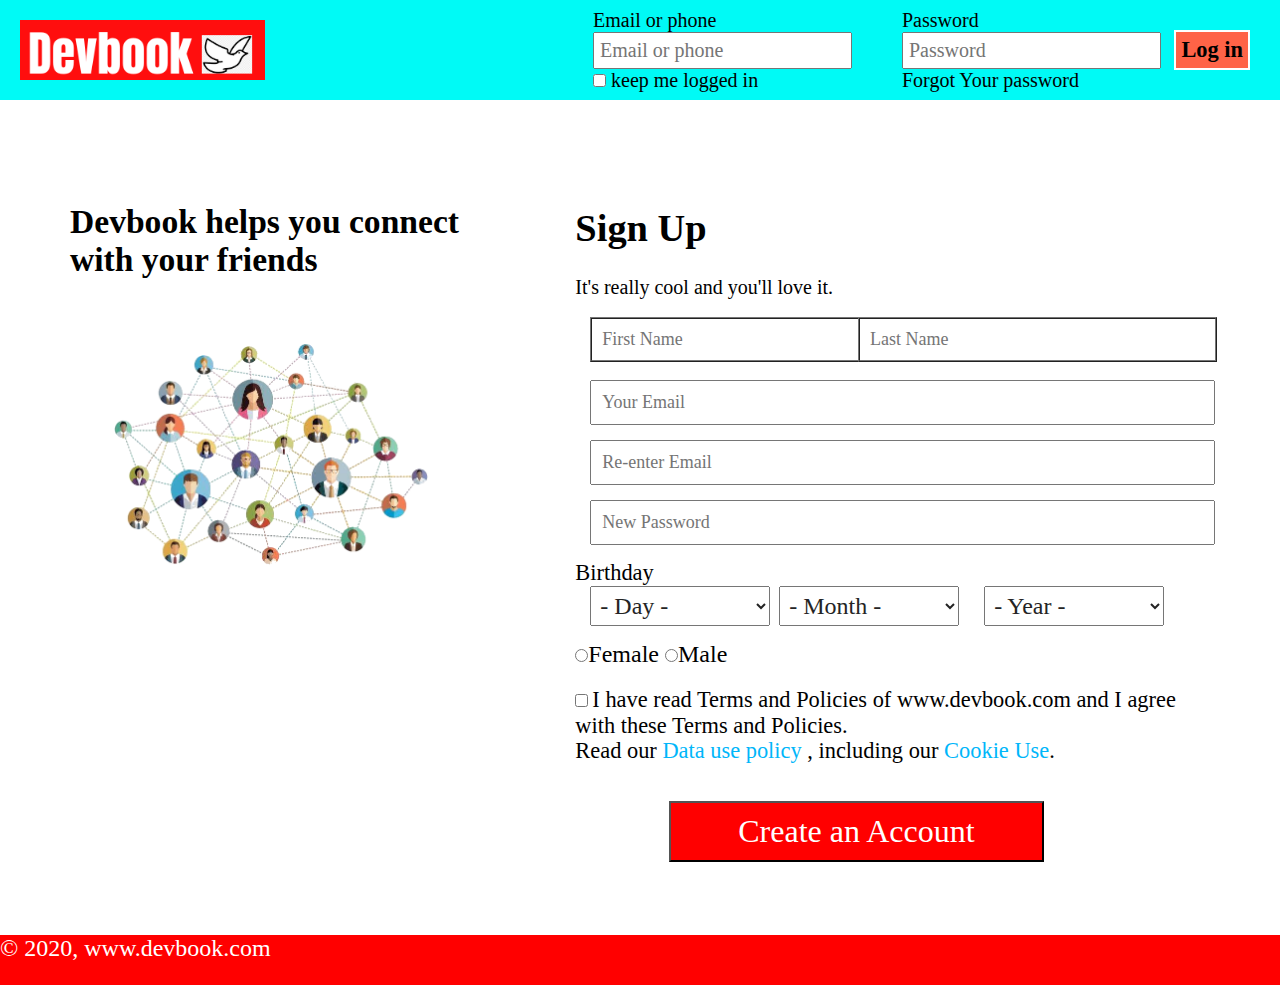
<file: index.html>
<!DOCTYPE html>
<html>
<head>
	<title>www.devbook.com</title>
	<link rel="stylesheet" type="text/css" href="css/devbook.css">
	<link rel="stylesheet" type="text/css" href="css/normalisecss.css">
</head>
<body>

	<header>
		<div class="logo">
			<img src="images/devbooklogo.png" alt="devbook.com">
		</div>

		<div class="login">
			<form action="">
				<div class="name">
					<label>Email or phone</label>
					<br>
					<input type="text" name="text" placeholder="Email or phone">
					<br>
					<div class="checkbox">
						<input type="checkbox" name="checkbox" for="fuckfuck"> 
						<label id="fuckfuck">
							keep me logged in
						</label>
						
					</div>
				</div>
				<div class="pass">
					<label>Password</label>
					<br>
					<input type="Password" name="Password" placeholder="Password">
					<br>
					<a href="pages/forgotpassword.html">Forgot Your password</a>
				</div>
			    
			</form>

			<div class="sub">
			    	<button>
			    		<a href="#">Log in  </a>
			    	</button>
			    	
			</div>
			
		</div>
	</header>

	<article class="midpart">

		<main>
		<div class="leftheading">
			<h1>
			Devbook helps you connect with your friends
		    </h1>
		</div>
		<br>
		<div class="leftimg"> 
			<img src="images/devback.png" alt="devbook-network">
		</div>


	</main>

	<aside>
		<div class="rightheading">
			<h1>
				Sign Up
			</h1>
			<p>
				It's really cool and you'll love it.
			</p>
			<br>
		</div>
		<div class="signupform">
			<form>
				
				<div class="naamkachakkar">

					<div class="half1">
						
							<input type="text" name="text" placeholder="First Name" >

					</div>		
				 

					<div class="half2">
						
							<input type="text" name="text" placeholder="Last Name" >

					</div>		
				 

				
				</div>
					
				<br>
					<input type="Email" name="Email" placeholder="Your Email" class="full">
				<br>
					<input type="Email" name="Email" placeholder="Re-enter Email" class="full">

				<br>
					<input type="password" name="password" placeholder="New Password" class="full">
				
				<br>
				<label style="margin: 8px 0 5px 0">
					Birthday
				</label>
				<br>
				<select class="fullb1" style="font-size: x-large; padding: 5px; color: #242424">
					 <option >- Day -</option>
<option value="1">1</option>
<option value="2">2</option>
<option value="3">3</option>
<option value="4">4</option>
<option value="5">5</option>
<option value="6">6</option>
<option value="7">7</option>
<option value="8">8</option>
<option value="9">9</option>
<option value="10">10</option>
<option value="11">11</option>
<option value="12">12</option>
<option value="13">13</option>
<option value="14">14</option>
<option value="15">15</option>
<option value="16">16</option>
<option value="17">17</option>
<option value="18">18</option>
<option value="19">19</option>
<option value="20">20</option>
<option value="21">21</option>
<option value="22">22</option>
<option value="23">23</option>
<option value="24">24</option>
<option value="25">25</option>
<option value="26">26</option>
<option value="27">27</option>
<option value="28">28</option>
<option value="29">29</option>
<option value="30">30</option>
<option value="31">31</option>
				</select>
				</select><select name="DOBMonth" class="fullb2" style="font-size: x-large; padding: 5px; color: #242424">
<option>- Month -</option>
<option value="January">January</option>
<option value="Febuary">Febuary</option>
<option value="March">March</option>
<option value="April">April</option>
<option value="May">May</option>
<option value="June">June</option>
<option value="July">July</option>
<option value="August">August</option>
<option value="September">September</option>
<option value="October">October</option>
<option value="November">November</option>
<option value="December">December</option>
</select><select name="DOBYear" class="fullb1" style="font-size: x-large; padding: 5px; color: #242424">
<option>- Year -</option>
<option value="2020">2020</option>
<option value="2019">2019</option>
<option value="2018">2018</option>
<option value="2017">2017</option>
<option value="2016">2016</option>
<option value="2015">2015</option>
<option value="2014">2014</option>
<option value="2013">2013</option>
<option value="2012">2012</option>
<option value="2011">2011</option>
<option value="2010">2010</option>
<option value="2009">2009</option>
<option value="2008">2008</option>
<option value="2007">2007</option>
<option value="2006">2006</option>
<option value="2005">2005</option>
<option value="2004">2004</option>
<option value="2003">2003</option>
<option value="2002">2002</option>
<option value="2001">2001</option>
<option value="2000">2000</option>
<option value="1999">1999</option>
<option value="1998">1998</option>
<option value="1997">1997</option>
<option value="1996">1996</option>
<option value="1995">1995</option>
<option value="1994">1994</option>
<option value="1993">1993</option>
<option value="1992">1992</option>
<option value="1991">1991</option>
<option value="1990">1990</option>
<option value="1989">1989</option>
<option value="1988">1988</option>
<option value="1987">1987</option>
<option value="1986">1986</option>
<option value="1985">1985</option>
<option value="1984">1984</option>
<option value="1983">1983</option>
<option value="1982">1982</option>
<option value="1981">1981</option>
<option value="1980">1980</option>
<option value="1979">1979</option>
<option value="1978">1978</option>
<option value="1977">1977</option>
<option value="1976">1976</option>
<option value="1975">1975</option>
<option value="1974">1974</option>
<option value="1973">1973</option>
<option value="1972">1972</option>
<option value="1971">1971</option>
<option value="1970">1970</option>
<option value="1969">1969</option>
<option value="1968">1968</option>
<option value="1967">1967</option>
<option value="1966">1966</option>
<option value="1965">1965</option>
<option value="1964">1964</option>
<option value="1963">1963</option>
<option value="1962">1962</option>
<option value="1961">1961</option>
<option value="1960">1960</option>
<option value="1959">1959</option>
<option value="1958">1958</option>
<option value="1957">1957</option>
<option value="1956">1956</option>
<option value="1955">1955</option>
<option value="1954">1954</option>
<option value="1953">1953</option>
<option value="1952">1952</option>
<option value="1951">1951</option>
<option value="1950">1950</option>
<option value="1949">1949</option>
<option value="1948">1948</option>
<option value="1947">1947</option>
<option value="1946">1946</option>
<option value="1945">1945</option>
<option value="1944">1944</option>
<option value="1943">1943</option>
<option value="1942">1942</option>
<option value="1941">1941</option>
<option value="1940">1940</option>
<option value="1939">1939</option>
<option value="1938">1938</option>
<option value="1937">1937</option>
<option value="1936">1936</option>
<option value="1935">1935</option>
<option value="1934">1934</option>
<option value="1933">1933</option>
<option value="1932">1932</option>
<option value="1931">1931</option>
<option value="1930">1930</option>
</select>

				<br>
				<div class="gender">
					<input type="radio" name="Fuck">Female
				    <input type="radio" name="Fuck">Male

				</div>
				<br>
				<input type="checkbox" name="checkbox" id="ossm">
				<label for="ossm" class="hei"> I have read Terms and Policies of www.devbook.com and I agree with these Terms and Policies.</label>
				<br>
				<p>
					Read our<a href="#"> Data use policy</a>  , including our <a href="#">Cookie Use</a>.
				</p>

				<br>
				<br>
				<button class="fullsign">
					<a href="#">Create an Account</a>
				</button>


			</form>
			
		</div>
	</aside>

		

	</article>

	<br>
	<br>
	<br>
	<br>
	<footer>
		<p>
			&copy; 2020, www.devbook.com
		</p>
	</footer>


</body>
</html>
</file>
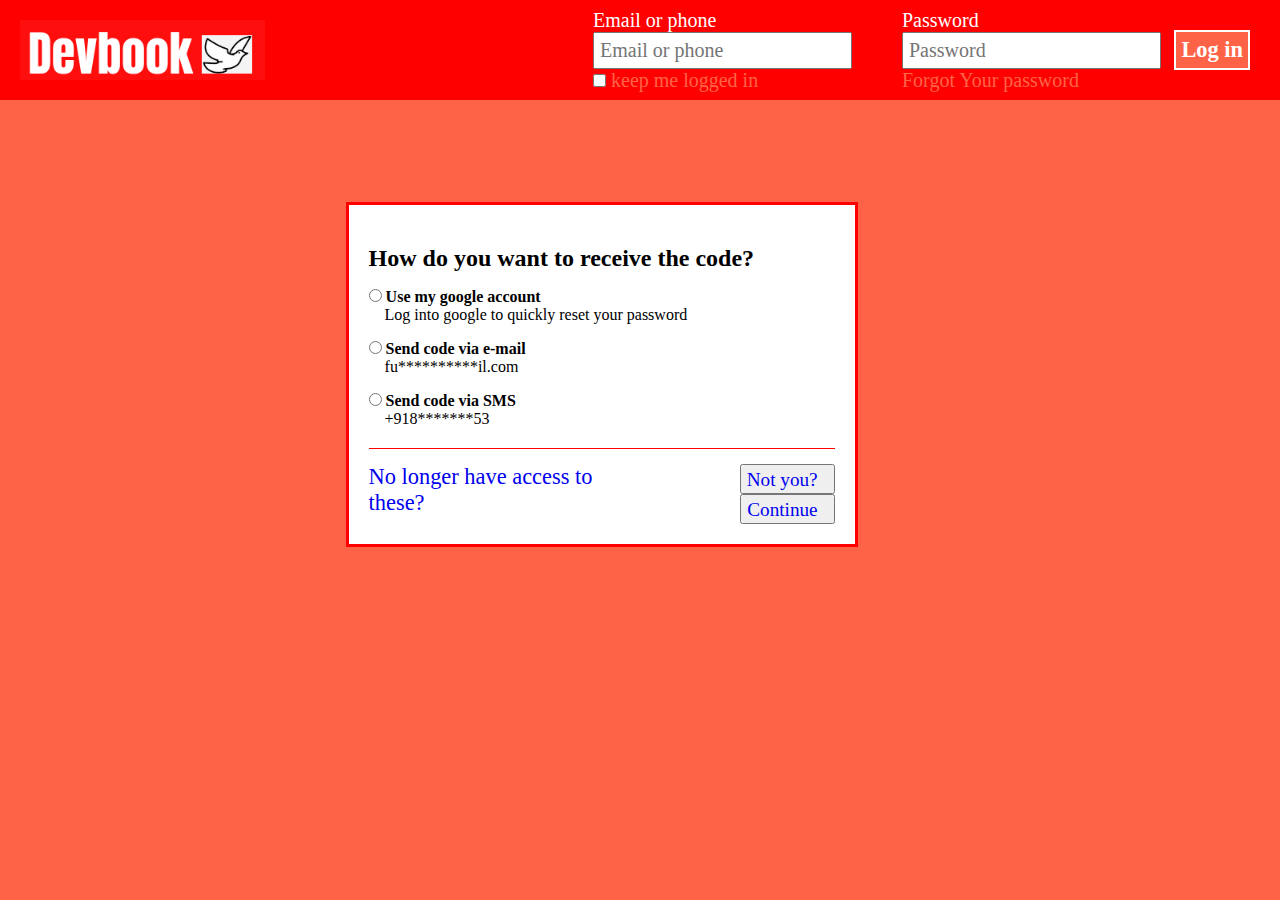
<file: pages/forgotpassword.html>
<!DOCTYPE html>
<html>
<head>
	<title>
		Forget Your Password
	</title>
	<link rel="stylesheet" type="text/css" href="../css/forgotpassword.css">
	<link rel="stylesheet" type="text/css" href="../css/normalisecss.css">
	
</head>
<body>


	<header>
		<div class="logo">
			<img src="../images/devbooklogo.png" alt="devbook.com">
		</div>

		<div class="login">
			<form action="">
				<div class="name">
					<label>Email or phone</label>
					<br>
					<input type="text" name="text" placeholder="Email or phone">
					<br>
					<div class="checkbox">
						<input type="checkbox" name="checkbox" for="fuckfuck"> 
						<label id="fuckfuck">
							keep me logged in
						</label>
						
					</div>
				</div>
				<div class="pass">
					<label>Password</label>
					<br>
					<input type="Password" name="Password" placeholder="Password">
					<br>
					<a href="pages/forgotpassword.html">Forgot Your password</a>
				</div>
			    
			</form>

			<div class="sub">
			    	<button>
			    		<a href="#">Log in  </a>
			    	</button>
			    	
			</div>
			
		</div>
	</header>


	<main>
		
		<h2>How do you want to receive the code?</h2>

		<div class="option1">
			

        <input type="radio" name="fuck">
        
        	<b>Use my google account</b>
        	<br>
        	   &nbsp;&nbsp;&nbsp; Log into google to quickly reset your password
        

		</div>



		<div class="option1">


        <input type="radio" name="fuck">
        
        	<b>Send code via e-mail</b>
        	<br>
        	   &nbsp;&nbsp;&nbsp; fu**********il.com
        

			

		</div>



		<div class="option1">
		

        <input type="radio" name="fuck">
        
        	<b>Send code via SMS</b>
        	<br>
        	   &nbsp;&nbsp;&nbsp; +918*******53
        	

		</div>


		<div class="option2">

			<a href="noaccess.html"> No longer have access to these?</a>

			<div class="floatright">
				

			<button > 

				<a href="forgotpasswordnotyou.html">Not you?</a>
				
			</button>

			<button > 
				
				<a href="forgotpasswordcontinue.html">Continue</a>
			</button>
			


			</div>

		</div>


	</main>
<!-- 
    <div class="aakhrigyan">
    	<p>
			You can see your name and profile picture because you are using a browser that you have logged in before.
		</p>


    </div> -->
</body>
</html>
</file>
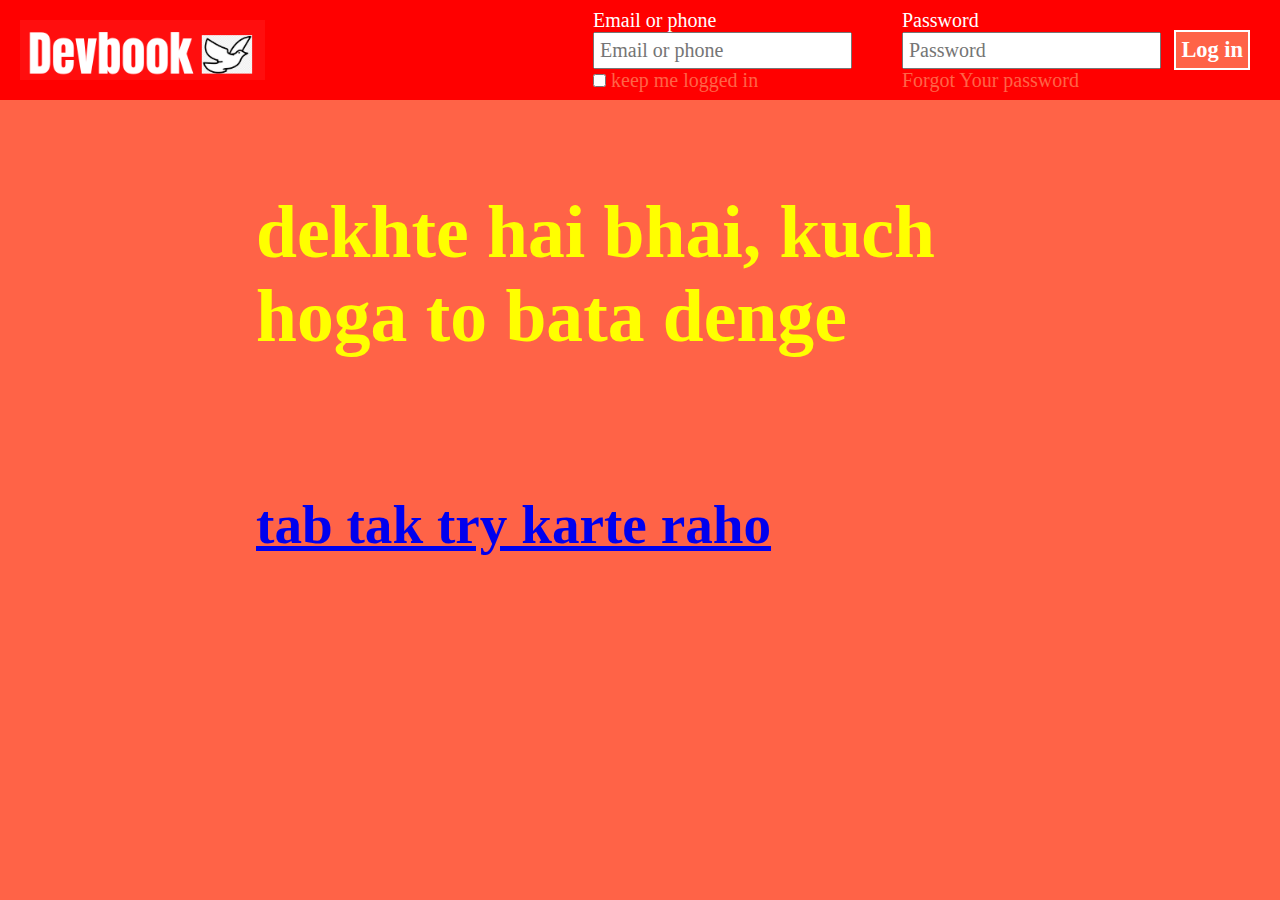
<file: pages/forgotpasswordcontinue.html>
<!DOCTYPE html>
<html>
<head>
	<title>
		Continue
	</title>
	<link rel="stylesheet" type="text/css" href="../css/forgotpasswordcontinue.css">
	<link rel="stylesheet" type="text/css" href="../css/normalisecss.css">
	
</head>
<body>



	<header>
		<div class="logo">
			<img src="../images/devbooklogo.png" alt="devbook.com">
		</div>

		<div class="login">
			<form action="">
				<div class="name">
					<label>Email or phone</label>
					<br>
					<input type="text" name="text" placeholder="Email or phone">
					<br>
					<div class="checkbox">
						<input type="checkbox" name="checkbox" for="fuckfuck"> 
						<label id="fuckfuck">
							keep me logged in
						</label>
						
					</div>
				</div>
				<div class="pass">
					<label>Password</label>
					<br>
					<input type="Password" name="Password" placeholder="Password">
					<br>
					<a href="pages/forgotpassword.html">Forgot Your password</a>
				</div>
			    
			</form>

			<div class="sub">
			    	<button>
			    		<a href="#">Log in  </a>
			    	</button>
			    	
			</div>
			
		</div>
	</header>


	<main>
		
		<h1>dekhte hai bhai, kuch hoga to bata denge</h1>
        <br>
        <br>
        <h2>
       <a href="../index.html"> tab tak try karte raho</a>
		</h2>

	</main>
</body>
</html>
</file>
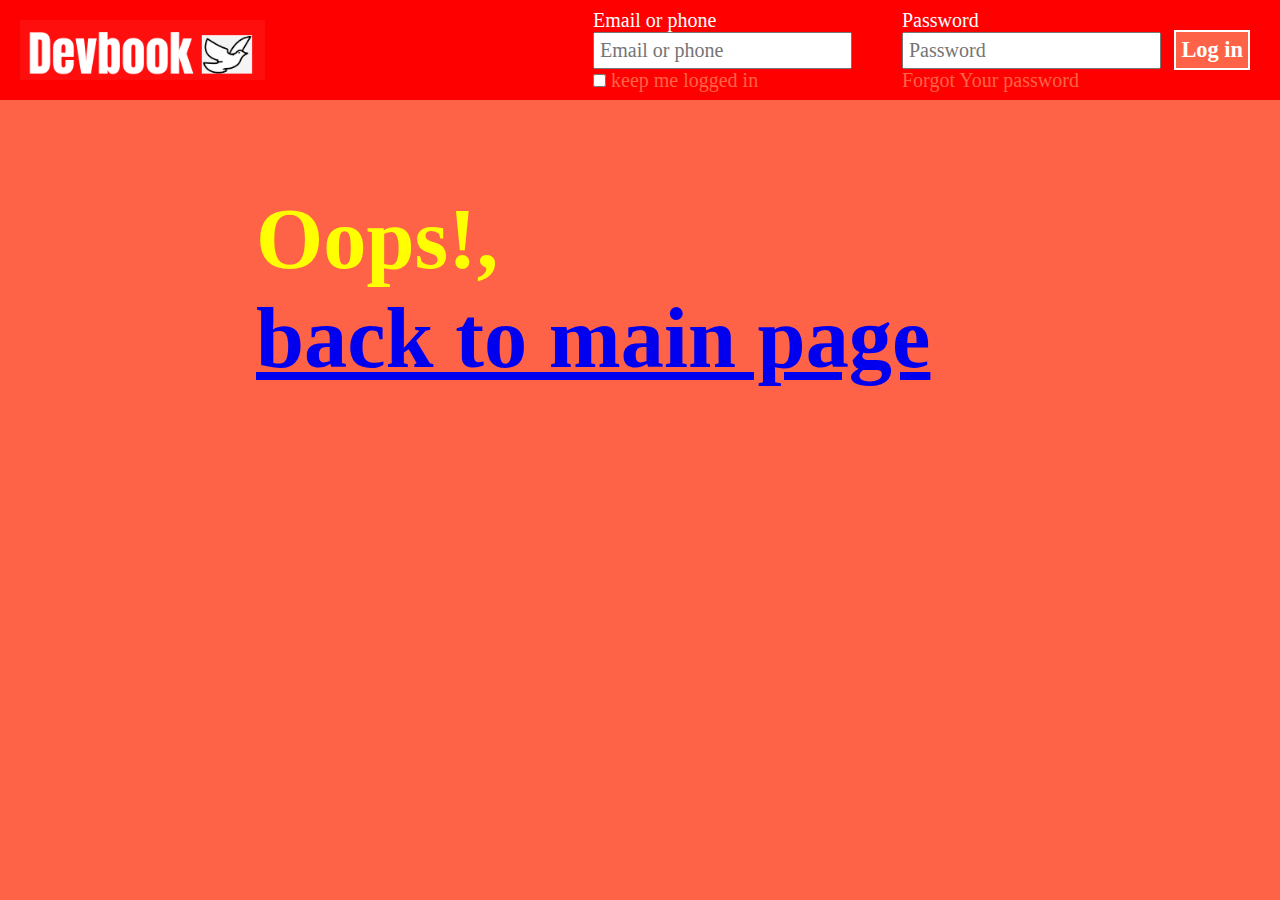
<file: pages/forgotpasswordnotyou.html>
<!DOCTYPE html>
<html>
<head>
	<title>
		Continue
	</title>
	<link rel="stylesheet" type="text/css" href="../css/forgotpasswordnotyou.css">
	<link rel="stylesheet" type="text/css" href="../css/normalisecss.css">
	
</head>
<body>



	<header>
		<div class="logo">
			<img src="../images/devbooklogo.png" alt="devbook.com">
		</div>

		<div class="login">
			<form action="">
				<div class="name">
					<label>Email or phone</label>
					<br>
					<input type="text" name="text" placeholder="Email or phone">
					<br>
					<div class="checkbox">
						<input type="checkbox" name="checkbox" for="fuckfuck"> 
						<label id="fuckfuck">
							keep me logged in
						</label>
						
					</div>
				</div>
				<div class="pass">
					<label>Password</label>
					<br>
					<input type="Password" name="Password" placeholder="Password">
					<br>
					<a href="pages/forgotpassword.html">Forgot Your password</a>
				</div>
			    
			</form>

			<div class="sub">
			    	<button>
			    		<a href="#">Log in  </a>
			    	</button>
			    	
			</div>
			
		</div>
	</header>

	<main>
		

		<h1>Oops!,
        <br>
       <a href="../index.html"> back to main page</a>
		</h1>
	</main>
</body>
</html>
</file>
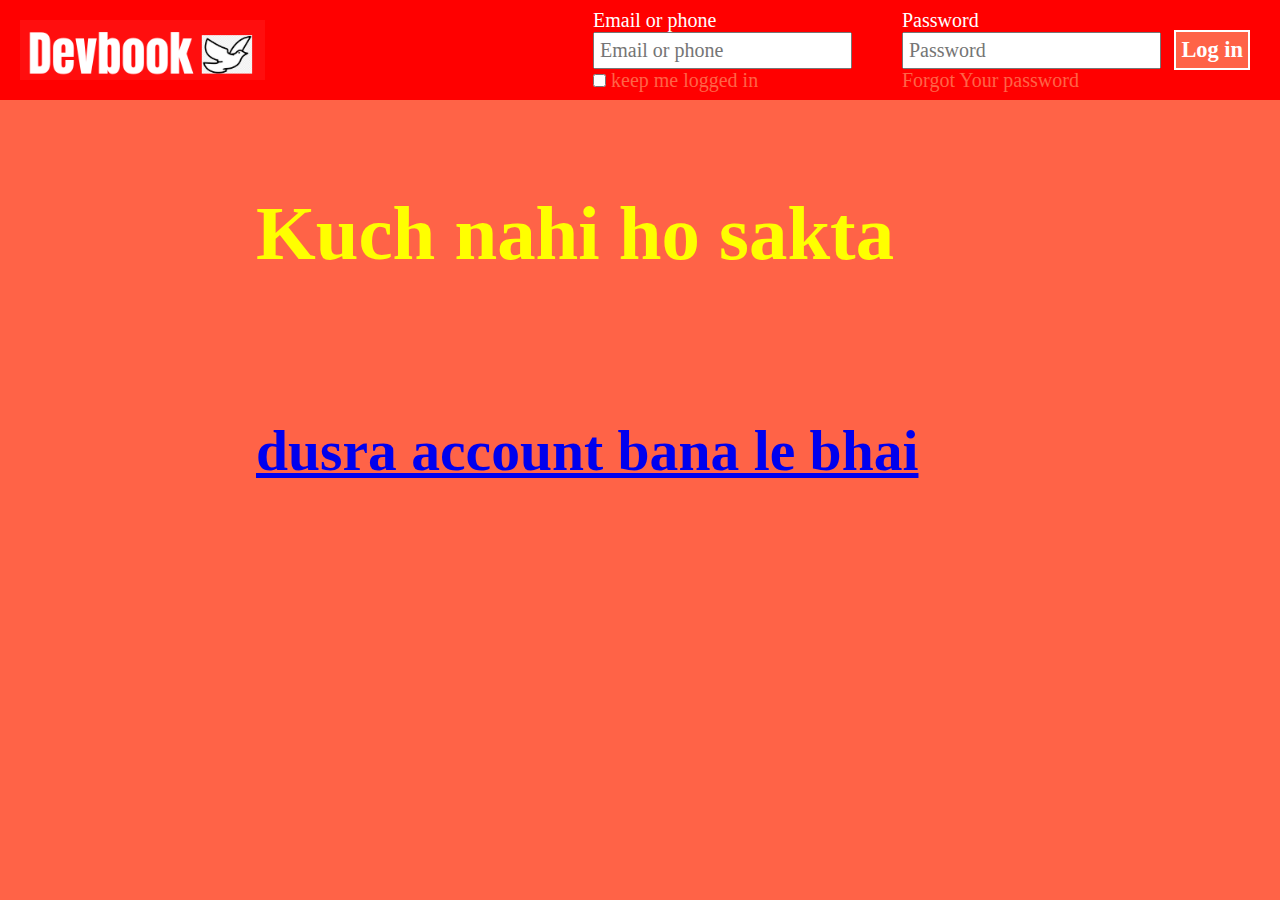
<file: pages/noaccess.html>
<!DOCTYPE html>
<html>
<head>
	<title>
		Continue
	</title>
	<link rel="stylesheet" type="text/css" href="../css/noaccess.css">
	<link rel="stylesheet" type="text/css" href="../css/normalisecss.css">
	
</head>
<body>


	<header>
		<div class="logo">
			<img src="../images/devbooklogo.png" alt="devbook.com">
		</div>

		<div class="login">
			<form action="">
				<div class="name">
					<label>Email or phone</label>
					<br>
					<input type="text" name="text" placeholder="Email or phone">
					<br>
					<div class="checkbox">
						<input type="checkbox" name="checkbox" for="fuckfuck"> 
						<label id="fuckfuck">
							keep me logged in
						</label>
						
					</div>
				</div>
				<div class="pass">
					<label>Password</label>
					<br>
					<input type="Password" name="Password" placeholder="Password">
					<br>
					<a href="pages/forgotpassword.html">Forgot Your password</a>
				</div>
			    <div class="sub">
			    	<button>
			    		<a href="#">Log in  </a>
			    	</button>
			    	
			    </div>
			</form>
			
		</div>
	</header>



	<main>
		
		<h1>Kuch nahi ho sakta</h1>
        <br>
        <br>
        <h2>
       <a href="../index.html"> dusra account bana le bhai</a>
		</h2>


	</main>




</body>
</html>
</file>
<file: css/devbook.css>
*
	{
		margin: 0;
		padding: 0;
		box-sizing: border-box;
	}

	body
	{
		background-color: white;
	}

	header
	{
		width: 100%;
		height: 100px;
		display: flex;
		justify-content: space-between;
		align-items: center;
		background-color: #00FAF6;
		padding: 20px;
		position: relative;
	}


	header .logo img
	{
		width:80%;
		height: 80%;
		float: left;

	}

	header .login
	{
		/*position: absolute;
		right:100px;*/
		width: 50%;
		margin-right: 140px;
		height: auto;
		float: right;
	}


	header .login form
	{
		display: flex;
		/*justify-content: space-between;*/
		padding-left: 15%;
		color: black;
		font-size: 20px;
	}

	header .login form .name
	{
		margin-right: 50px;

	}

	header .login form .name .checkbox
	{
		color: black;
	}

	header .login form .name input[type=checkbox]:checked+label
	{
		color: black;

	}

	header .login form input
	{
		padding: 5px;
	}

	header .login form .pass
	{
		margin-right: 50px;

	}

	header .login form .pass a
	{
		text-decoration: none;
		color: black;

	}


	header .login form .pass a:hover
	{
		color: black;
		font-size: 1.3rem;
	}

	header .sub
	{
		position: absolute;
		top: 30px;
		right:30px;
		/*padding-top: 14px;*/
	}



	header .sub button
	{
		padding: 5px;
		background-color: #ff6347;
		border: 2px solid white;
	}

	header .sub button a
	{
		font-size: 1.4rem;
		font-weight: 700;	
		text-decoration: none;
		color: black;
	}

	header .sub button a:hover
	{
		font-size: 1.6rem;
		transform: all;
		/*color: red;*/
		/*background-color: white;*/
	}

	article
	{
		width: 100%;
		height: auto;
		display: flex;
		margin-top: 80px;
		justify-content: space-between;
		/*align-items: center;*/

	}

	main
	{
		width: 50%;
		height: auto;
		padding-left: 70px;
		float: left;
		/*border: 2px solid blue;*/
	}


	main .leftheading h1
	{
		color:black;
		font-size: 2.1rem;
	}


	main .leftimg img
	{
		width: 80%;
		height: auto;
		margin-left: 10%;
		margin-top: 5%;
		display: block;
		align-items: center;
	}


	aside
	{
		float: right;
		padding-left: 100px;
		padding-right: 80px;
	    color: black;
	
	    /*border: 2px 07lid blue;*/
	}

	aside .rightheading h1
	{
		font-size: 2.4rem;
	}

	aside .rightheading p
	{
		font-size: 20px;
	}


	aside .signupform form .naamkachakkar
	{
		width: 100%;
		display: flex;
		justify-content: space-between;
	}

	aside .signupform form .naamkachakkar .half1  input
	{
		
		width: 105%;
		margin-left: 15px;
		font-size: large;
		border-style: ridge;
		padding: 10px;

	}

	aside .signupform form .naamkachakkar .half2 input
	{
		width: 105%;
		margin-right: 95px;
		font-size: large;
		border-style: ridge; 
		padding: 10px;
	}

	aside .signupform form .full
	{
		width: 90%;
		margin-bottom: 15px;
	} 


    aside .signupform form .full 
	{
		width: 100%;
		height: 100%;
		padding: 10px;
		margin-left: 15px;
		font-size: large;
	}


	aside .signupform form .fullb1
	{
		width: 28.8%;
		margin-left: 15px;
	}


	aside .signupform form .fullb2
	{
		width: 28.8%;
		margin-left: 5px;
		margin-right: 10px;
	} 

	aside .signupform form .gender
	{
		width: 50%;
		font-size: 1.5rem;
		margin-top: 15px;
	}

aside .signupform form label
{
	font-size: 1.4rem;
}

aside .signupform form p
{
	font-size: 1.4rem;
	text-decoration: none;
}

aside .signupform form p a
{
	font-size: 1.4rem;
	text-decoration: none;
	color: #00B6FA;	
}

	 
aside .signupform form p a:hover
{
	font-size: 1.6rem;
	color: black;	
}

aside .fullsign 
{
	width: 60%;
	font-size: 2rem;
	background-color: red;
	margin-left: 15%;
	padding: 10px;
	align-content:  center;
}	


aside .fullsign a
{
	text-decoration: none;
	color: white;
} 

aside .fullsign a:hover
{
	font-size: 2.2rem;
}

footer
{
	width: 100%;
	height: 50px;
	color: white;
	background-color: red;
	font-size: 1.5rem;
}
</file>
<file: css/forgotpassword.css>
*
	{
		margin: 0;
		padding: 0;
		box-sizing: border-box;
	}

	body
	{
		background-color: #ff6347;
	}

	header
	{
		width: 100%;
		height: 100px;
		display: flex;
		justify-content: space-between;
		align-items: center;
		background-color: red;
		padding: 20px;
		position: relative;
	}


	header .logo img
	{
		width:80%;
		height: 80%;
		float: left;

	}

	header .login
	{
		/*position: absolute;
		right:100px;*/
		width: 50%;
		margin-right: 140px;
		height: auto;
		float: right;
	}


	header .login form
	{
		display: flex;
		/*justify-content: space-between;*/
		padding-left: 15%;
		color: white;
		font-size: 20px;
	}

	header .login form .name
	{
		margin-right: 50px;

	}

	header .login form .name .checkbox
	{
		color: #ff6347;
	}

	header .login form .name input[type=checkbox]:checked+label
	{
		color: white;

	}

	header .login form input
	{
		padding: 5px;
	}

	header .login form .pass
	{
		margin-right: 50px;

	}

	header .login form .pass a
	{
		text-decoration: none;
		color: #ff6347;

	}


	header .login form .pass a:hover
	{
		color: white;
		font-size: 1.3rem;
	}

	header .sub
	{
		position: absolute;
		top: 30px;
		right:30px;
		/*padding-top: 14px;*/
	}



	header .sub button
	{
		padding: 5px;
		background-color: #ff6347;
		border: 2px solid white;
	}

	header .sub button a
	{
		font-size: 1.4rem;
		font-weight: 700;	
		text-decoration: none;
		color: white;
	}

	header .sub button a:hover
	{
		font-size: 1.6rem;
		transform: all;
		/*color: red;*/
		/*background-color: white;*/
	}

	main
	{
		width: 40%;
		margin: 8% 0 0 27%;
		padding: 20px;
        border:3px solid red;
        background-color: white;


    }

    main h2
    {
    	margin-top: 20px;
    }

    main .option1
    {
    	padding-top: 15px;

    }

    main .option2
    {
    	margin-top: 20px;
    	padding-top: 15px;
    	border-top: 1px solid red;
    	display: flex;
    	justify-content: space-between;
        font-size: 1.4rem;
        /*background-color: #f39494;*/
    }

     main .option2 a 
     {
     	text-decoration: none;
     	
     }

     main .option2 .floatright button
     {
     	float: right;
     	padding-right: 10px;
     	margin-left: 10px;
     	
     }


      main .option2 .floatright button  a
      {
      	padding: 5px;
      	font-size: 1.2rem;
      }

    body .aakhrigyan 
      {
		width: 42%;
		margin-top: 5px;
		margin-left: 30%;
		color: white;
		font-size: 1.3rem;
      
      }
</file>
<file: css/forgotpasswordcontinue.css>
*
	{
		margin: 0;
		padding: 0;
		box-sizing: border-box;
	}

	body
	{
		background-color: #ff6347;
	}

	header
	{
		width: 100%;
		height: 100px;
		display: flex;
		justify-content: space-between;
		align-items: center;
		background-color: red;
		padding: 20px;
		position: relative;
	}


	header .logo img
	{
		width:80%;
		height: 80%;
		float: left;

	}

	header .login
	{
		/*position: absolute;
		right:100px;*/
		width: 50%;
		margin-right: 140px;
		height: auto;
		float: right;
	}


	header .login form
	{
		display: flex;
		/*justify-content: space-between;*/
		padding-left: 15%;
		color: white;
		font-size: 20px;
	}

	header .login form .name
	{
		margin-right: 50px;

	}

	header .login form .name .checkbox
	{
		color: #ff6347;
	}

	header .login form .name input[type=checkbox]:checked+label
	{
		color: white;

	}

	header .login form input
	{
		padding: 5px;
	}

	header .login form .pass
	{
		margin-right: 50px;

	}

	header .login form .pass a
	{
		text-decoration: none;
		color: #ff6347;

	}


	header .login form .pass a:hover
	{
		color: white;
		font-size: 1.3rem;
	}

	header .sub
	{
		position: absolute;
		top: 30px;
		right:30px;
		/*padding-top: 14px;*/
	}



	header .sub button
	{
		padding: 5px;
		background-color: #ff6347;
		border: 2px solid white;
	}

	header .sub button a
	{
		font-size: 1.4rem;
		font-weight: 700;	
		text-decoration: none;
		color: white;
	}

	header .sub button a:hover
	{
		font-size: 1.6rem;
		transform: all;
		/*color: red;*/
		/*background-color: white;*/
	}


main
{
	width: 60%;
	height: auto;
	font-size: 2.3rem;
	color: yellow;
	margin: 7% 0 0 20%;

}
</file>
<file: css/forgotpasswordnotyou.css>
*
	{
		margin: 0;
		padding: 0;
		box-sizing: border-box;
	}

	body
	{
		background-color: #ff6347;
	}

	header
	{
		width: 100%;
		height: 100px;
		display: flex;
		justify-content: space-between;
		align-items: center;
		background-color: red;
		padding: 20px;
		position: relative;
	}


	header .logo img
	{
		width:80%;
		height: 80%;
		float: left;

	}

	header .login
	{
		/*position: absolute;
		right:100px;*/
		width: 50%;
		margin-right: 140px;
		height: auto;
		float: right;
	}


	header .login form
	{
		display: flex;
		/*justify-content: space-between;*/
		padding-left: 15%;
		color: white;
		font-size: 20px;
	}

	header .login form .name
	{
		margin-right: 50px;

	}

	header .login form .name .checkbox
	{
		color: #ff6347;
	}

	header .login form .name input[type=checkbox]:checked+label
	{
		color: white;

	}

	header .login form input
	{
		padding: 5px;
	}

	header .login form .pass
	{
		margin-right: 50px;

	}

	header .login form .pass a
	{
		text-decoration: none;
		color: #ff6347;

	}


	header .login form .pass a:hover
	{
		color: white;
		font-size: 1.3rem;
	}

	header .sub
	{
		position: absolute;
		top: 30px;
		right:30px;
		/*padding-top: 14px;*/
	}



	header .sub button
	{
		padding: 5px;
		background-color: #ff6347;
		border: 2px solid white;
	}

	header .sub button a
	{
		font-size: 1.4rem;
		font-weight: 700;	
		text-decoration: none;
		color: white;
	}

	header .sub button a:hover
	{
		font-size: 1.6rem;
		transform: all;
		/*color: red;*/
		/*background-color: white;*/
	}



main
{
	width: 60%;
	height: auto;
	font-size: 2.7rem;
	color: yellow;
	margin: 7% 0 0 20%;

}
</file>
<file: css/noaccess.css>
*
	{
		margin: 0;
		padding: 0;
		box-sizing: border-box;
	}

	body
	{
		background-color: #ff6347;
	}

	header
	{
		width: 100%;
		height: 100px;
		display: flex;
		justify-content: space-between;
		align-items: center;
		background-color: red;
		padding: 20px;
		position: relative;
	}


	header .logo img
	{
		width:80%;
		height: 80%;
		float: left;

	}

	header .login
	{
		/*position: absolute;
		right:100px;*/
		width: 50%;
		margin-right: 140px;
		height: auto;
		float: right;
	}


	header .login form
	{
		display: flex;
		/*justify-content: space-between;*/
		padding-left: 15%;
		color: white;
		font-size: 20px;
	}

	header .login form .name
	{
		margin-right: 50px;

	}

	header .login form .name .checkbox
	{
		color: #ff6347;
	}

	header .login form .name input[type=checkbox]:checked+label
	{
		color: white;

	}

	header .login form input
	{
		padding: 5px;
	}

	header .login form .pass
	{
		margin-right: 50px;

	}

	header .login form .pass a
	{
		text-decoration: none;
		color: #ff6347;

	}


	header .login form .pass a:hover
	{
		color: white;
		font-size: 1.3rem;
	}

	header .sub
	{
		position: absolute;
		top: 30px;
		right:30px;
		/*padding-top: 14px;*/
	}



	header .sub button
	{
		padding: 5px;
		background-color: #ff6347;
		border: 2px solid white;
	}

	header .sub button a
	{
		font-size: 1.4rem;
		font-weight: 700;	
		text-decoration: none;
		color: white;
	}

	header .sub button a:hover
	{
		font-size: 1.6rem;
		transform: all;
		/*color: red;*/
		/*background-color: white;*/
	}


main
{
	width: 60%;
	height: auto;
	font-size: 2.4rem;
	color: yellow;
	margin: 7% 0 0 20%;

}
</file>
<file: css/normalisecss.css>
/*! normalize.css v8.0.1 | MIT License | github.com/necolas/normalize.css */

/* Document
   ========================================================================== */

/**
 * 1. Correct the line height in all browsers.
 * 2. Prevent adjustments of font size after orientation changes in iOS.
 */

html {
  line-height: 1.15; /* 1 */
  -webkit-text-size-adjust: 100%; /* 2 */
}

/* Sections
   ========================================================================== */

/**
 * Remove the margin in all browsers.
 */

body {
  margin: 0;
}

/**
 * Render the `main` element consistently in IE.
 */

main {
  display: block;
}

/**
 * Correct the font size and margin on `h1` elements within `section` and
 * `article` contexts in Chrome, Firefox, and Safari.
 */

h1 {
  font-size: 2em;
  margin: 0.67em 0;
}

/* Grouping content
   ========================================================================== */

/**
 * 1. Add the correct box sizing in Firefox.
 * 2. Show the overflow in Edge and IE.
 */

hr {
  box-sizing: content-box; /* 1 */
  height: 0; /* 1 */
  overflow: visible; /* 2 */
}

/**
 * 1. Correct the inheritance and scaling of font size in all browsers.
 * 2. Correct the odd `em` font sizing in all browsers.
 */

pre {
  font-family: monospace, monospace; /* 1 */
  font-size: 1em; /* 2 */
}

/* Text-level semantics
   ========================================================================== */

/**
 * Remove the gray background on active links in IE 10.
 */

a {
  background-color: transparent;
}

/**
 * 1. Remove the bottom border in Chrome 57-
 * 2. Add the correct text decoration in Chrome, Edge, IE, Opera, and Safari.
 */

abbr[title] {
  border-bottom: none; /* 1 */
  text-decoration: underline; /* 2 */
  text-decoration: underline dotted; /* 2 */
}

/**
 * Add the correct font weight in Chrome, Edge, and Safari.
 */

b,
strong {
  font-weight: bolder;
}

/**
 * 1. Correct the inheritance and scaling of font size in all browsers.
 * 2. Correct the odd `em` font sizing in all browsers.
 */

code,
kbd,
samp {
  font-family: monospace, monospace; /* 1 */
  font-size: 1em; /* 2 */
}

/**
 * Add the correct font size in all browsers.
 */

small {
  font-size: 80%;
}

/**
 * Prevent `sub` and `sup` elements from affecting the line height in
 * all browsers.
 */

sub,
sup {
  font-size: 75%;
  line-height: 0;
  position: relative;
  vertical-align: baseline;
}

sub {
  bottom: -0.25em;
}

sup {
  top: -0.5em;
}

/* Embedded content
   ========================================================================== */

/**
 * Remove the border on images inside links in IE 10.
 */

img {
  border-style: none;
}

/* Forms
   ========================================================================== */

/**
 * 1. Change the font styles in all browsers.
 * 2. Remove the margin in Firefox and Safari.
 */

button,
input,
optgroup,
select,
textarea {
  font-family: inherit; /* 1 */
  font-size: 100%; /* 1 */
  line-height: 1.15; /* 1 */
  margin: 0; /* 2 */
}

/**
 * Show the overflow in IE.
 * 1. Show the overflow in Edge.
 */

button,
input { /* 1 */
  overflow: visible;
}

/**
 * Remove the inheritance of text transform in Edge, Firefox, and IE.
 * 1. Remove the inheritance of text transform in Firefox.
 */

button,
select { /* 1 */
  text-transform: none;
}

/**
 * Correct the inability to style clickable types in iOS and Safari.
 */

button,
[type="button"],
[type="reset"],
[type="submit"] {
  -webkit-appearance: button;
}

/**
 * Remove the inner border and padding in Firefox.
 */

button::-moz-focus-inner,
[type="button"]::-moz-focus-inner,
[type="reset"]::-moz-focus-inner,
[type="submit"]::-moz-focus-inner {
  border-style: none;
  padding: 0;
}

/**
 * Restore the focus styles unset by the previous rule.
 */

button:-moz-focusring,
[type="button"]:-moz-focusring,
[type="reset"]:-moz-focusring,
[type="submit"]:-moz-focusring {
  outline: 1px dotted ButtonText;
}

/**
 * Correct the padding in Firefox.
 */

fieldset {
  padding: 0.35em 0.75em 0.625em;
}

/**
 * 1. Correct the text wrapping in Edge and IE.
 * 2. Correct the color inheritance from `fieldset` elements in IE.
 * 3. Remove the padding so developers are not caught out when they zero out
 *    `fieldset` elements in all browsers.
 */

legend {
  box-sizing: border-box; /* 1 */
  color: inherit; /* 2 */
  display: table; /* 1 */
  max-width: 100%; /* 1 */
  padding: 0; /* 3 */
  white-space: normal; /* 1 */
}

/**
 * Add the correct vertical alignment in Chrome, Firefox, and Opera.
 */

progress {
  vertical-align: baseline;
}

/**
 * Remove the default vertical scrollbar in IE 10+.
 */

textarea {
  overflow: auto;
}

/**
 * 1. Add the correct box sizing in IE 10.
 * 2. Remove the padding in IE 10.
 */

[type="checkbox"],
[type="radio"] {
  box-sizing: border-box; /* 1 */
  padding: 0; /* 2 */
}

/**
 * Correct the cursor style of increment and decrement buttons in Chrome.
 */

[type="number"]::-webkit-inner-spin-button,
[type="number"]::-webkit-outer-spin-button {
  height: auto;
}

/**
 * 1. Correct the odd appearance in Chrome and Safari.
 * 2. Correct the outline style in Safari.
 */

[type="search"] {
  -webkit-appearance: textfield; /* 1 */
  outline-offset: -2px; /* 2 */
}

/**
 * Remove the inner padding in Chrome and Safari on macOS.
 */

[type="search"]::-webkit-search-decoration {
  -webkit-appearance: none;
}

/**
 * 1. Correct the inability to style clickable types in iOS and Safari.
 * 2. Change font properties to `inherit` in Safari.
 */

::-webkit-file-upload-button {
  -webkit-appearance: button; /* 1 */
  font: inherit; /* 2 */
}

/* Interactive
   ========================================================================== */

/*
 * Add the correct display in Edge, IE 10+, and Firefox.
 */

details {
  display: block;
}

/*
 * Add the correct display in all browsers.
 */

summary {
  display: list-item;
}

/* Misc
   ========================================================================== */

/**
 * Add the correct display in IE 10+.
 */

template {
  display: none;
}

/**
 * Add the correct display in IE 10.
 */

[hidden] {
  display: none;
}
</file>
